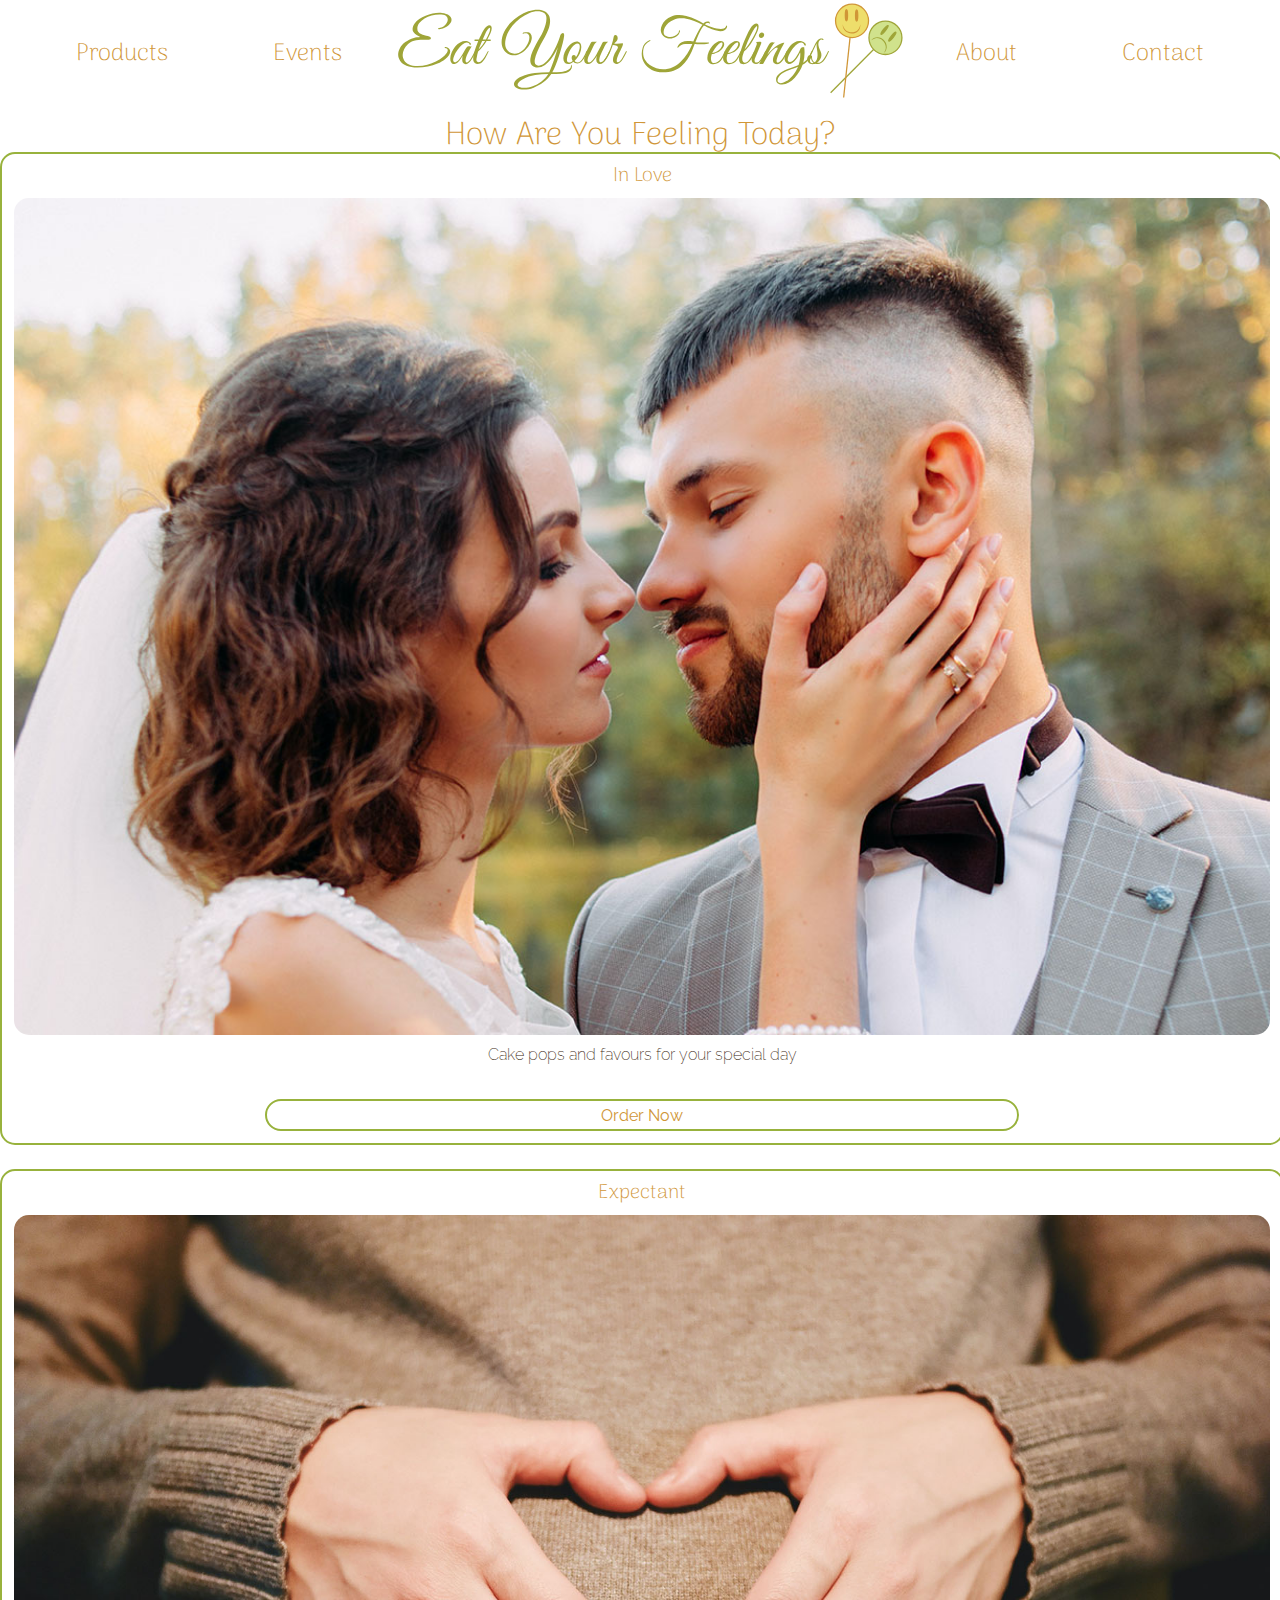
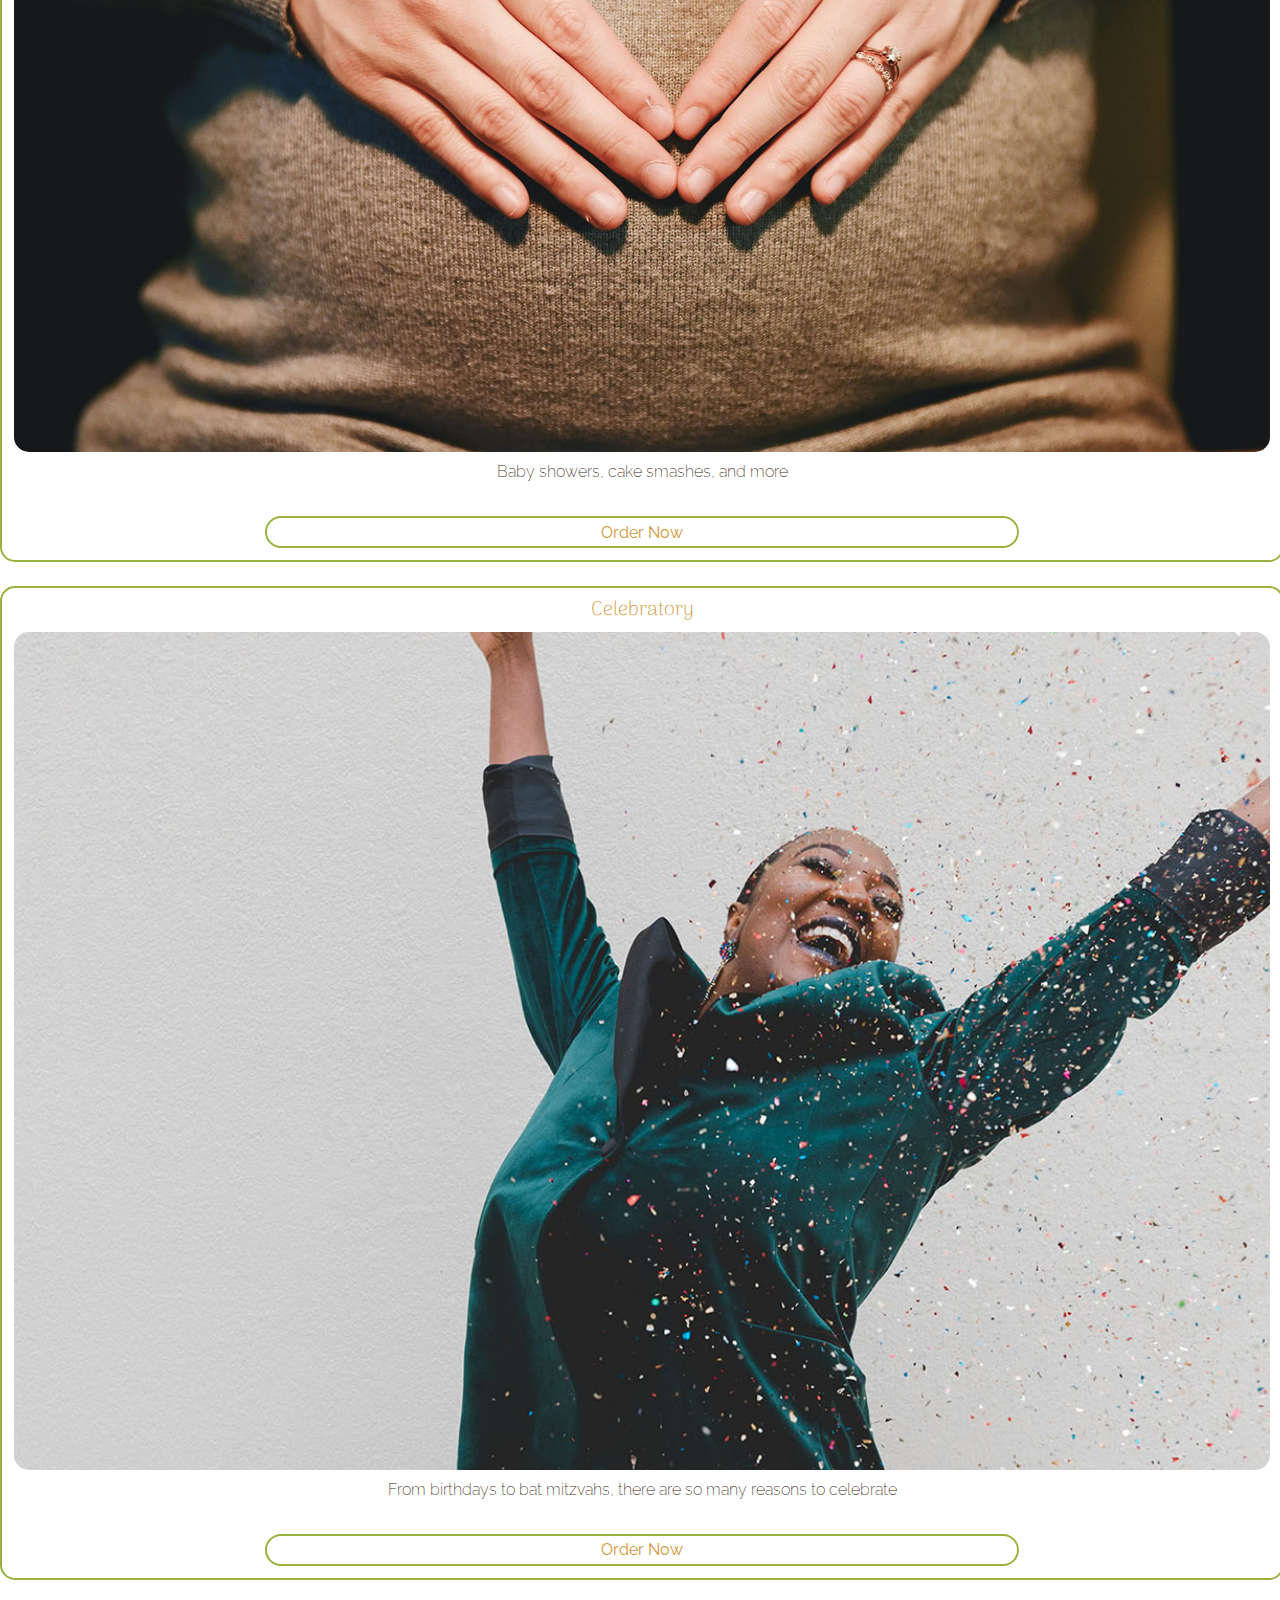
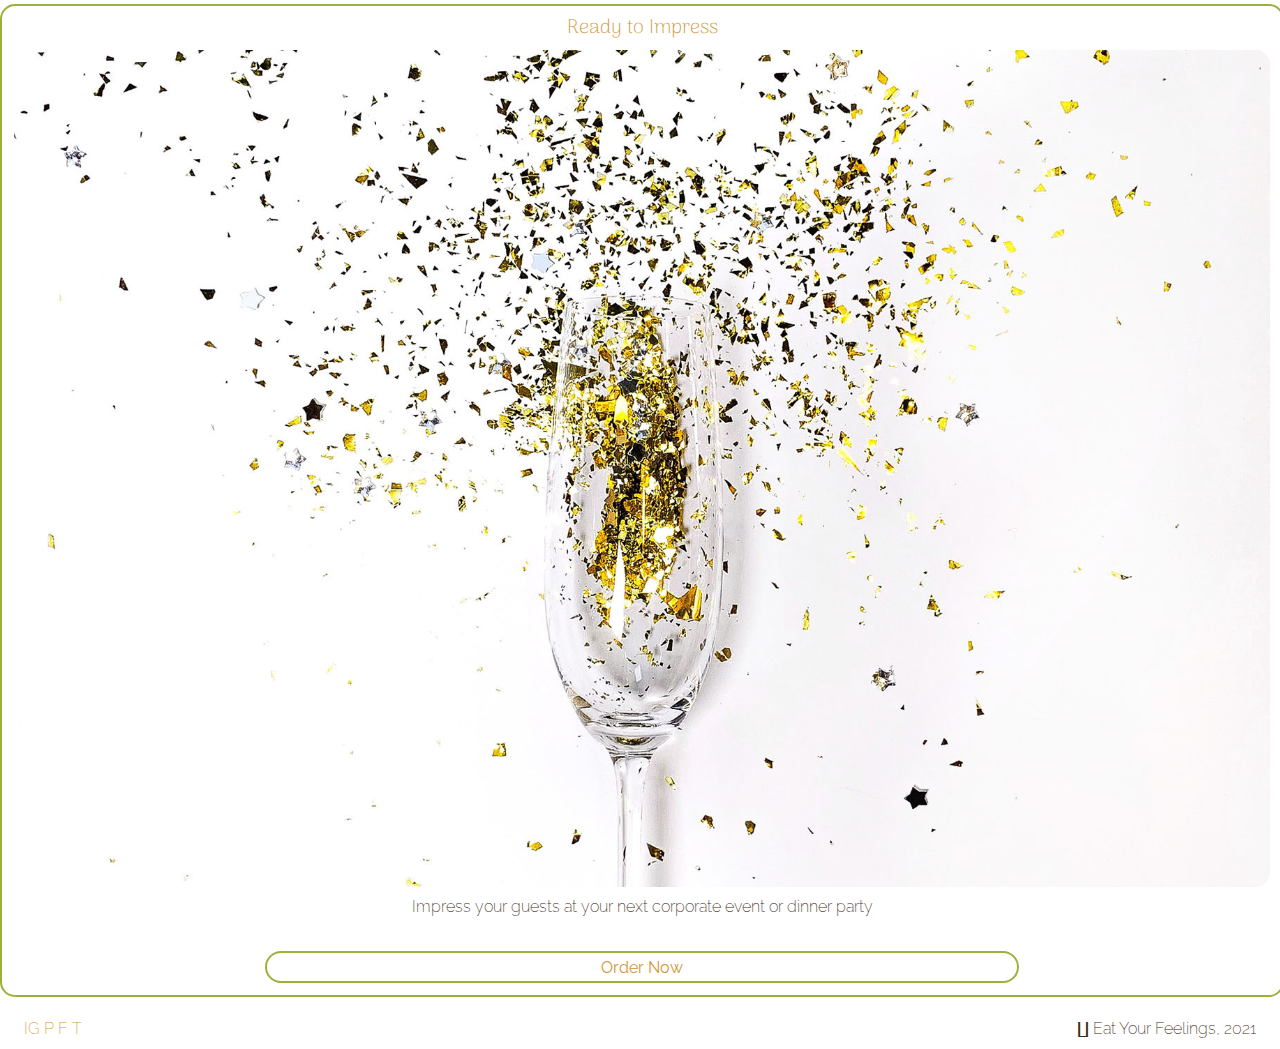
<file: index.html>
<!DOCTYPE html>
<html lang="en">
    <head>
        <meta charset="UTF-8">
        <meta http-equiv="X-UA-Compatible" content="IE=edge">
        <meta name="viewport" content="width=device-width, initial-scale=1.0">
        
        <!-- Google Fonts -->
        <link rel="preconnect" href="https://fonts.googleapis.com">
        <link rel="preconnect" href="https://fonts.gstatic.com" crossorigin>
        <link href="https://fonts.googleapis.com/css2?family=Arima+Madurai&family=Great+Vibes&family=Raleway&display=swap" rel="stylesheet">
        
        <!-- Stylesheet -->
        <link rel="stylesheet" href="styles/main.css">
        
        <title>Eat Your Feelings</title>
    </head>

    <body>
        <header>
            <!-- Navigation menu -->
            <nav>
                <a href="index.html"> <img src="images/logo.svg"> </a>
                <a href="#"> Products </a>
                <a href="#">Events</a>
                <a href="about.html">About</a>
                <a href="contact">Contact</a>
            </nav>

            <!-- Banner -->
            <!-- <div roll="banner" class="banner">
                <h2>banner</h2>
            </div> -->
            
        </header>

        <main>

            <!-- Service Cards -->
            <article>
                <h1>How Are You Feeling Today?</h1>

                <!-- Weddings -->
                <section class="card">
                    <h2>In Love</h2>
                    <img src="images/mobile/m_in_lovex3.jpg">
                    <p>Cake pops and favours for your special day</p>
                    <button>Order Now</button>
                </section>

                <!-- Baby Showers -->
                <section class="card">
                    <h2>Expectant</h2>
                    <img src="images/mobile/m_expectantx3.jpg">
                    <p>Baby showers, cake smashes, and more</p>
                    <button>Order Now</button>
                </section>

                <!-- Celebrations -->
                <section class="card">
                    <h2>Celebratory</h2>
                    <img src="images/mobile/m_celebratex3.jpg">
                    <p>From birthdays to bat mitzvahs, there are so many reasons to celebrate</p>
                    <button>Order Now</button>
                </section>

                <!-- Corporate -->
                <section class="card">
                    <h2>Ready to Impress</h2>
                    <img src="images/mobile/m_impressx3.jpg">
                    <p>Impress your guests at your next corporate event or dinner party</p>
                    <button>Order Now</button>
                </section>

            </article>
        </main>
        
        <footer>

            <!-- Social media links -->
            <div class="social">
                <a href="www.instagram.com">IG</a>
                <a href="www.pintrest.com">P</a>
                <a href="www.facebook.com">F</a>
                <a href="www.twitter.com">T</a>
            </div>

            <!-- Copyright -->
            <p>&coprod; Eat Your Feelings, 2021</p>
        </footer>

    </body>
</html>
</file>
<file: styles/main.css>
/*******************************************************/
/******************** CSS Reset ************************/
/*******************************************************/

/* http://meyerweb.com/eric/tools/css/reset/ 
   v2.0 | 20110126
   License: none (public domain)
*/

html, body, div, span, applet, object, iframe,
h1, h2, h3, h4, h5, h6, p, blockquote, pre,
a, abbr, acronym, address, big, cite, code,
del, dfn, em, img, ins, kbd, q, s, samp,
small, strike, strong, sub, sup, tt, var,
b, u, i, center,
dl, dt, dd, ol, ul, li,
fieldset, form, label, legend,
table, caption, tbody, tfoot, thead, tr, th, td,
article, aside, canvas, details, embed, 
figure, figcaption, footer, header, hgroup, 
menu, nav, output, ruby, section, summary,
time, mark, audio, video {
	margin: 0;
	padding: 0;
	border: 0;
	font-size: 100%;
	font: inherit;
	vertical-align: baseline;
}
/* HTML5 display-role reset for older browsers */
article, aside, details, figcaption, figure, 
footer, header, hgroup, menu, nav, section {
	display: block;
}
body {
	line-height: 1;
}
ol, ul {
	list-style: none;
}
blockquote, q {
	quotes: none;
}
blockquote:before, blockquote:after,
q:before, q:after {
	content: '';
	content: none;
}
table {
	border-collapse: collapse;
	border-spacing: 0;
}

/****************************************************************
********************** Default/Mobile < 600px ***************************
*****************************************************************/

:root{
	/* Site colours */
	--primary: #D09637;
	--accent: #98B23C;
	--page: white;
	--text: #3C2912;
	--accent_light: #d4e1ac;

	/* Site fonts */
	--serif: Arima Madurai;
	--sans: Raleway;
	--script: Great Vibes;

	/* Animation settings */
	--link_timing: 0.5s;
	--link_flow: ease-in-out;

	/* White Space */
	--container_padding: 1.5rem;
}

/* Default styles */
body{
	background-color: var(--page);
	font-family: var(--sans), sans-serif;
	font-weight: 200;
	font-size: 16px;
	color: var(--text);
	box-sizing: border-box;
}

/* Full width for mobile */
header{
	width: 100%;
}

/* Full width page content for mobile */
main{
	width:100%;
}

/* Full wdith for mobile */
section{
	width:100%;
}

/********** Full width footer **************/

footer{
	display: flex;
    flex-direction: row;
    justify-content: space-between;
    padding: 0rem 1rem 1rem 1rem;
    align-items: end;
}

/********** Full width navigation **********/
nav{
	display: flex;
	flex-direction: column;
	align-items: center;
	width: 100%;
}

header a{
	/* style */
	text-decoration: none;
	color: var(--primary);
	font-family: var(--serif), cursive;
    font-size: 1.5em;
	
	/* Spacing */
	text-align: center;
    padding: 0.4em 0em 0.4em 0em;
    width: 100%;
	border-radius: 5px;

	transition: all var(--link_timing) var(--link_flow);
}

/* Highlight in gold when hovering */
header a:hover, header a:active, header a:focus, .current_page{
	color: var(--page);
	background-color: var(--primary);
	text-decoration: none;
}

/* logo */
nav a[href="index.html"] img{
	width: 350px;
}

/* Don't highlight the logo */
nav a[href="index.html"]{
	color: var(--primary);
	background-color: var(--page);
}

/* Hidden skip Link */
header > a{
	display:inline-block;
	transform:translateY(-100px);
	transition: all var(--link_timing) var(--link_flow);
}

header > a:focus{
	transform:translateY(0px);
}

/************ Headings ***************/
h1{
	font-family: var(--serif);
	color: var(--primary);
	font-size: 2.5rem;

	text-align: center;
	padding: 1em 0em 0.5em 0em;
}

h2, h3, h4{
	color: var(--primary);
	font-family: var(--serif), cursive;
    text-align: center;
}

/* Heading sizes */
h2{
	font-size: 2rem;
}

h3{
	font-size: 1.5rem;
}

h4{
	font-size: 1rem;
}

/* Links */
a, a:visited{
	text-decoration: none;
	color: var(--primary);
	transition: color var(--link_timing) var(--link_flow);
}

a:hover, a:active{
	text-decoration: underline;
	color: var(--accent);
}

/* button style */
button{
	height: 2.5em;
    background-color: var(--page);
    color: var(--primary);
    font-size: 1.2em;
    font-family: var(--sans);
    text-align: center;
    border-radius: 77.5em;
    border: 2px solid var(--accent);
	transition: all var(--link_timing) var(--link_flow);
}

button:hover, button:active, button:focus{
	color:var(--page);
	background-color: var(--primary);
	border-color: var(--primary);

}

/****************** Classes ********************/

/* No banner for mobile */
.carousel{
	display: none;
}

/************** Cards ******************/

/* Full width for mobile */
.card{
	width: 100%;
    display: grid;
    grid-template-rows: repeat(4, 1fr);
    gap: 0px;
    grid-template-columns: repeat(3, 1fr);
    margin-bottom: var(--container_padding);
}

/* Washed out background image */
.card picture, .card img{
	grid-row-start: 1;
    grid-row-end: span 4;
    grid-column-start: 1;
    grid-column-end: span 3;

	width: 100%;
    z-index: -1;
	border-top: 2px solid var(--accent);
}

.card picture{
	margin-top: 2rem;
}

/* Top left heading*/
.card > h2{
	grid-row-start: 1;
    grid-column-start: 1;
	grid-column-end: span 3;
    text-align: left;
}

/* Centered text */
.card p{
	grid-row-start: 3;
    grid-column-start: 1;
    grid-column-end: span 3;
    font-size: 1.25em;
    text-align: center;
    margin-top: calc( var(--container_padding) / 2);
    padding: 1rem;
    background-color: rgba(255, 255, 255, 0.7);
    height: fit-content;
    width: 100%;
}

/* Lower middle button */
.card button{
	grid-row-start: 4;
    grid-column-start: 2;
    height: 32px;
}

.card button:hover, .card button:active, .card button:focus{
	transform: scale(1.1);
	transition: transform 0.2s ease-in-out;
}

/************** Social Media Buttons *********/
.social button{
	font-size: 40px;
	font-family: var(--serif);
    border: none;
    
}

/*************** About Page *****************
*********************************************/

/* Main content container */
#about{
	max-width: 900px;
	margin: auto;
	display:grid;
	grid-template-columns: 1fr;
	gap: var(--container_padding);
	text-align: center;
	line-height: 1.5;
}

/****************************************************************
********************** Tablet 600px > 900px ***************************
*****************************************************************/

@media screen and (min-width: 600px){
	
	/***** Whitespace ******/
	
	header, #services, footer{
		padding: var(--container_padding);
		width: calc(100% - (2 * var(--container_padding)));
	}

	header, footer{
		padding-top: 0px;
		padding-bottom: calc(var(--container_padding) / 2);
	}

	/***** Fonts ********/
	h1{
		font-size: 2rem;
		padding: 0px;
	}

	h2{
		font-size: 1.5rem;
	}
	
	/*********** Horizontal Navigation Bar ***********/
	nav{
		flex-direction: row;
		flex-wrap: wrap;
	}

	header a{
		width:fit-content;
		flex-grow:1;
	}

	/* Logo home link full width above menu links */
	nav a[href="index.html"]{
		width:100%;
		padding: 0px;
	}

	/***************** Product Image Carousel ***************/
	.carousel{
		width: 100%;
		height: fit-content;

		display: flex;
		flex-direction: row;
		align-items: center;

		background-color: var(--accent_light);
	}

	/* Forward/back buttons */
	.carousel div{
		font-size: 1.5rem;
		padding: 1.5rem;
		color: var(--accent);
		background-color: var(--accent_light);
		height:100%;
	}

	/* image */
	.carousel picture, .carousel img{
		width:100%;
		flex-grow:1;
	}

	/********************* Service Cards ************************/
	
	/* Card Grid */
	#services{
		display:grid;
		grid-template-columns: repeat(2, 1fr);
		gap: var(--container_padding);
	}

	#services h1{
		grid-column-start: 1;
		grid-column-end: span 2;
	}

	/* card style */
	.card{
		display: flex;
		flex-direction: column;
		justify-content: space-around;
		align-items: center;
		
		padding: calc(var(--container_padding));
		width: calc(100% - (var(--container_padding)*2) );
		border-radius: 15px;
		border: 2px solid var(--accent);
		font-size: 1rem;

	}

	/* card heading */
	.card h2{
		text-align:center;
		margin-bottom: calc( var(--container_padding) / 2);
	}

	.card picture, .card img{
		width:100%;
		margin-top: 0px;
		border: none;
		opacity: 100%;
		border-radius: 15px;
	}

	.card p{
		font-size: 1rem;
		margin-top: calc( var(--container_padding) / 2);
		margin-bottom: auto;
		padding: 0px;
		background: none;
	}

	.card button{
		width: 60%;
		margin-top: calc( var(--container_padding) * 1.5);
		font-size: 1rem;
	}
}

/****************************************************************
********************** 700px > 900px ***************************
*****************************************************************/

/* Heading size tweaks */
@media screen and (min-width: 750px){
	h2{
		font-size: 1.25rem
	}
}

/****************************************************************
********************** Desktop 900px > 1200px *******************
*****************************************************************/

@media screen and (min-width: 900px){
	
	/* Font Sizes */
	h1{
		font-size: 2rem;
	}

	h2{
		font-size: 1.25rem;
	}

	/**************** Navigation ***************/
	
	/* Single row */
	nav{
		flex-wrap: nowrap;
	}

	/* Have logo expand with sceen size */
	nav a[href="index.html"] img{
		width:100%;
	}

	/* Centered logo */
	nav a[href="index.html"]{
		flex-grow: 2;
		width: fit-content;
		order: 3;
	}

	nav a:nth-child(2){
		order:1;
	}

	nav a:nth-child(3){
		order:2;
	}

	nav a:nth-child(4){
		order:4;
	}

	nav a:nth-child(5){
		order:5;
	}

	/***************** Service Cards ************** */
	#services{
		/* grid-template-areas:
		'h h h h'
		'. . . .';  */
		margin-bottom: 0px;
		grid-template-columns: repeat(4, 1fr);
	}

	#services h1{
		grid-column-start:1;
		grid-column-end: span 4;
		gap: calc( var(--container_padding) / 2);
	}

	.card{
		padding: calc( var(--container_padding) / 2);
		width: calc(100% - var(--container_padding));
	}

}
</file>
